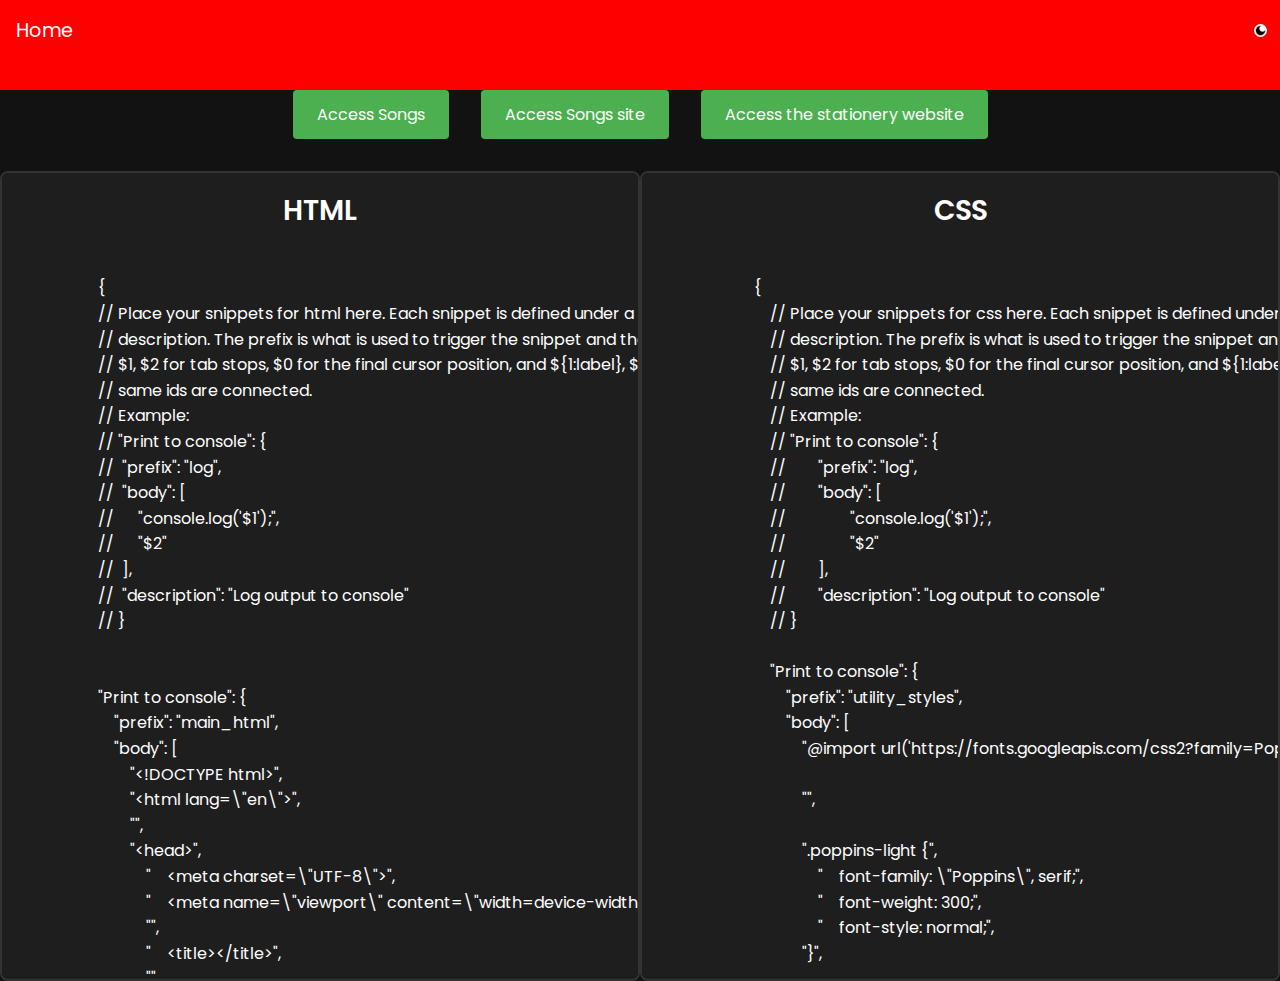
<file: index.html>
<!-- index.html -->

<!DOCTYPE html>
<html lang="en">

<head>
    <meta charset="UTF-8">
    <meta name="viewport" content="width=device-width, initial-scale=1.0">
    <title>Home</title>
    <link rel="stylesheet" href="static/CSS/style.css">
    <link rel="stylesheet" href="static/CSS/utility.css">
</head>

<body class="dark-mode">
    <header>
        <nav>
            <div class="navbar_links">
                <ul>
                    <li><a href="#" aria-label="Home">Home</a></li>
                </ul>
            </div>

            <div class="dark_mode">
                <img src="static/images/dark mode.png" alt="dark mode toggler image" id="dark_mode_toggler">
            </div>
        </nav>
    </header>

    <main>
        <section class="buttons">
            <a href="static/other_HTML/songs.html"><button aria-label="Access Songs">Access Songs</button></a>
            <a href="static/Songs/index.html"><button aria-label="Access Songs site">Access Songs site</button></a>
            <a href="https://soumodeepgoswami.pythonanywhere.com"><button aria-label="Access the stationery website">Access the stationery website</button></a>
        </section>

        <section class="vs_code_snippets">
            <section class="html border">
                <p class="heading">HTML</p>
                <pre>
                    <code>
                    {
                    // Place your snippets for html here. Each snippet is defined under a snippet name and has a prefix, body and 
                    // description. The prefix is what is used to trigger the snippet and the body will be expanded and inserted. Possible variables are:
                    // $1, $2 for tab stops, $0 for the final cursor position, and ${1:label}, ${2:another} for placeholders. Placeholders with the 
                    // same ids are connected.
                    // Example:
                    // "Print to console": {
                    //  "prefix": "log",
                    //  "body": [
                    //      "console.log('$1');",
                    //      "$2"
                    //  ],
                    //  "description": "Log output to console"
                    // }
                    
                    
                    "Print to console": {
                        "prefix": "main_html",
                        "body": [
                            "&lt;!DOCTYPE html&gt;",
                            "&lt;html lang=\"en\"&gt;",
                            "",
                            "&lt;head&gt;",
                                "    &lt;meta charset=\"UTF-8\"&gt;",
                                "    &lt;meta name=\"viewport\" content=\"width=device-width, initial-scale=1.0\"&gt;",
                                "",
                                "    &lt;title&gt;&lt;/title&gt;",
                                "",
                                "    &lt;link rel=\"stylesheet\" href=\"utility.css\"&gt;",
                            "&lt;/head&gt;",
                            "",
                            "&lt;body class=\"\"&gt;",
                                
                                "    &lt;header&gt;",
                                    "        &lt;nav&gt;",
                                        "            &lt;ul&gt;",
                                            "                &lt;li&gt;&lt;/li&gt;",
                                        "            &lt;/ul&gt;",
                                    "        &lt;/nav&gt;",
                                "    &lt;/header&gt;",
                    
                                "    &lt;main&gt;",
                                    "        &lt;section&gt;",
                                    "            $4",
                                    "        &lt;/section&gt;",
                                "    &lt;/main&gt;",
                            "&lt;/body&gt;",
                            "",
                            "&lt;/html&gt;",
                        ],
                        "description": "Log output to console"
                    }
                    }
                </code>
            </pre>
            </section>

            <section class="css border">
                <p class="heading">CSS</p>
                <pre>
                    <code>
                        {
                            // Place your snippets for css here. Each snippet is defined under a snippet name and has a prefix, body and 
                            // description. The prefix is what is used to trigger the snippet and the body will be expanded and inserted. Possible variables are:
                            // $1, $2 for tab stops, $0 for the final cursor position, and ${1:label}, ${2:another} for placeholders. Placeholders with the 
                            // same ids are connected.
                            // Example:
                            // "Print to console": {
                            // 	"prefix": "log",
                            // 	"body": [
                            // 		"console.log('$1');",
                            // 		"$2"
                            // 	],
                            // 	"description": "Log output to console"
                            // }
                        
                            "Print to console": {
                                "prefix": "utility_styles",
                                "body": [
                                    "@import url('https://fonts.googleapis.com/css2?family=Poppins:wght@300&display=swap');",
                        
                                    "",
                                    
                                    ".poppins-light {",
                                        "    font-family: \"Poppins\", serif;",
                                        "    font-weight: 300;",
                                        "    font-style: normal;",
                                    "}",
                        
                                    "",
                        
                                    "* {",
                                        "    margin: 0;",
                                        "    padding: 0;",
                                        "    font-family: \"Poppins\", sans-serif;",
                                    "}",
                                    
                                    "",
                                    
                                    ".dark-mode {",
                                        "    background-color: black;",
                                        "    color: white;",
                                    "}",
                        
                                    "",
                                    
                                    "a {",
                                        "    text-decoration: none;",
                                    "}",
                                    
                                    "",
                        
                                    "$2"
                                ],
                                "description": "Log output to console"
                            }
                        }
                    </code>
                </pre>
            </section>
        </section>
    </main>

    <script src="static/JS/script.js"></script>
</body>

</html>
</file>
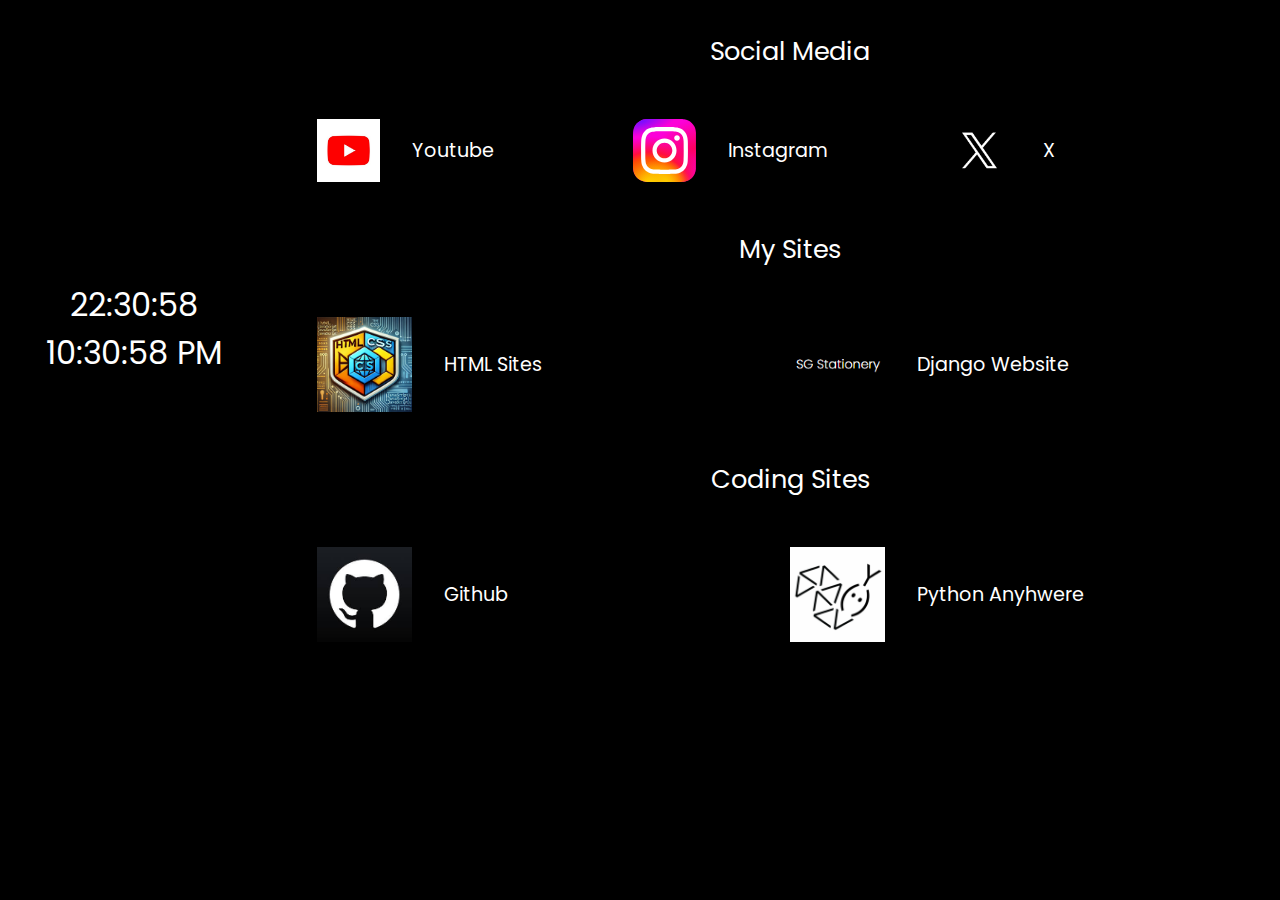
<file: Broswer Template/index.html>
<!DOCTYPE html>
<html lang="en">

<head>
    <meta charset="UTF-8">
    <meta name="viewport" content="width=device-width, initial-scale=1.0">

    <title></title>

    <link rel="stylesheet" href="static/CSS/style.css">
    <link rel="stylesheet" href="static/CSS/utility.css">
</head>

<body class="dark-mode">

    <main>
        <section class="time">
            <p>
                <p id="time-24-hour"></p>
                <p id="time-12-hour"></p>
            </p>
        </section>

        <section class="links">
            <p class="heading">Social Media</p>

            <div class="social_media links_element">
                <div class="link">
                    <a href="https://youtube.com/">
                        <img src="static/media/youtube.jpg" alt="">
                        <p>Youtube</p>
                    </a>
                </div>

                <div class="link">
                    <a href="https://instagram.com/">
                        <img src="static/media/instagram.svg" alt="">
                        <p>Instagram</p>
                    </a>
                </div>

                <div class="link">
                    <a href="https://x.com/">
                        <img src="static/media/X.jpg" alt="">
                        <p>X</p>
                    </a>
                </div>
            </div>

            <p class="heading">My Sites</p>

            <div class="my_sites links_element">
                <div class="link">
                    <a href="https://soumodeepgoswami.github.io/">
                        <img src="static/media/HTML Website.webp" alt="">
                        <p>HTML Sites</p>
                    </a>
                </div>
                
                <div class="link">
                    <a href="https://soumodeepgoswami.pythonanywhere.com/">
                        <img src="static/media/SG Stationery.png" alt="">
                        <p>Django Website</p>
                    </a>
                </div>
            </div>

            <p class="heading">Coding Sites</p>

            <div class="coding_sites links_element">
                <div class="link">
                    <a href="https://github.com/">
                        <img src="static/media/github.jpg" alt="">
                        <p>Github</p>
                    </a>
                </div>
                
                <div class="link">
                    <a href="https://pythonanywhere.com/">
                        <img src="static/media/python anywhere.png" alt="">
                        <p>Python Anyhwere</p>
                    </a>
                </div>
            </div>
                
        </section>
    </main>

    <script src="static/JS/script.js"></script>
</body>

</html>
</file>
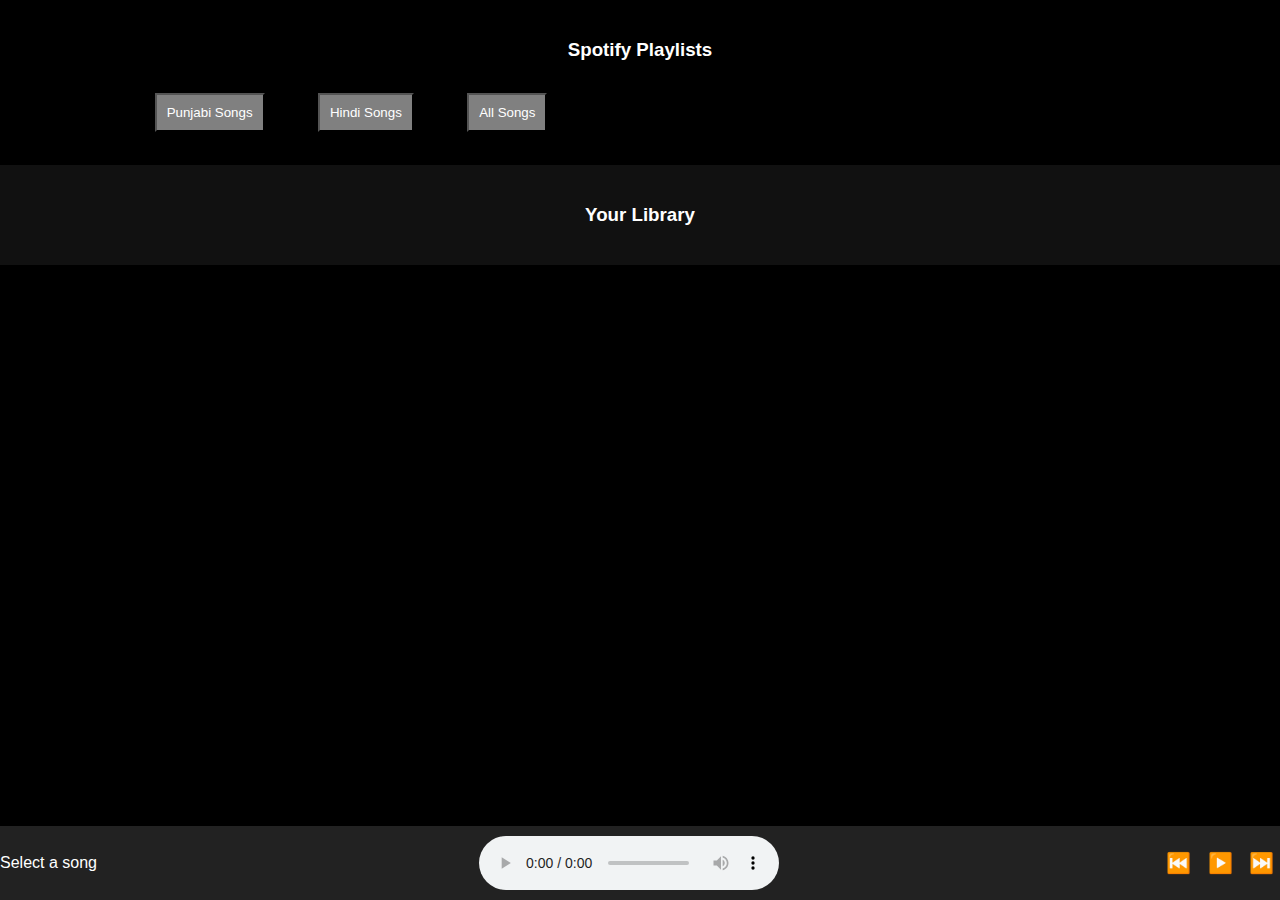
<file: static/Songs by Puspita Goswami/index.html>
<!DOCTYPE html>
<html lang="en">

<head>
    <meta charset="UTF-8">
    <title>Music Player</title>
    <link rel="stylesheet" href="style.css">
    <meta name="viewport" content="width=device-width, initial-scale=1.0, maximum-scale=1.0, user-scalable=no">
</head>

<body>

    <div class="playlists">
        <h3>Spotify Playlists</h1>
        <div id="playlists">
            <!-- Playlists will be added dynamically -->
        </div>
    </div>

    <div class="library">
        <h3>Your Library</h3>
        <ul id="song-list">
            <!-- Songs will be added dynamically -->
        </ul>
    </div>

    <div class="player">
        <p id="now-playing" class="player_element">Select a song</p>
        <audio id="audio-player" class="player_element" controls></audio>
        <div class="controls player_element">
            <button id="prev">⏮️</button>
            <button id="play-pause">▶️</button>
            <button id="next">⏭️</button>
        </div>
    </div>

    <script src="script.js"></script>
</body>

</html>
</file>
<file: static/CSS/style.css>
main {
    display: flex;
    justify-content: center;
    align-items: center;
    flex-direction: column;
    gap: 2rem;
}

header {
    height: 10vh;
    width: 100vw;
    background-color: red;
    position: sticky;
    top: 0;
}

header nav ul {
    display: flex;
    justify-content: center;
    align-items: center;
    list-style-type: none;
    gap: 2rem;
    font-size: 1.2rem;
}

header nav {
    display: flex;
    justify-content: center;
    align-items: center;
    gap: 2rem;
}

header nav ul li {
    padding: 1rem;
}

header nav ul li,
header nav img {
    cursor: pointer;
}

.dark_mode {
    width: 3%;
    margin-left: auto;
    padding: 0.8rem;
}

.dark_mode img {
    border-radius: 2rem;
    width: 100%;
}

.buttons {
    display: flex;
    justify-content: center;
    align-items: center;
    gap: 2rem;
}

.vs_code_snippets {
    display: flex;
    justify-content: center;
    align-items: center;
    width: 100vw;
    height: calc(100vh - 10vh);
}

.html {
    overflow: auto;
    width: calc(100%/2);
    height: 100%;
}

.css {
    overflow: auto;
    width: calc(100%/2);
    height: 100%;
}

.white-mode .border {
    border: 2px solid white;
}

.dark-mode .border {
    border: 2px solid white;
}

@media (max-width:756px) {
    main {
        flex-wrap: wrap;
    }

    header nav ul li {
        flex-wrap: wrap;
    }

    header nav {
        flex-wrap: wrap;
    }

    .buttons{
        flex-wrap: wrap;
    }

    .vs_code_snippets {
        flex-wrap: wrap;
    }

    .html {
        width: 100vw;
    }

    .css {
        width: 100vw;
    }
}
</file>
<file: static/CSS/utility.css>
/* utility.css */

@import url('https://fonts.googleapis.com/css2?family=Poppins:wght@300;400;500;600&display=swap');

* {
    margin: 0;
    padding: 0;
    box-sizing: border-box;
    font-family: "Poppins", sans-serif;
}

body {
    line-height: 1.6;
}

.dark-mode {
    background-color: #121212;
    color: #ffffff;
}

.white-mode {
    background-color: #ffffff;
    color: #000000;
}

a {
    text-decoration: none;
    color: inherit;
}

button {
    font-size: 1rem;
    padding: 0.75rem 1.5rem;
    background-color: #4CAF50;
    color: white;
    border: none;
    border-radius: 4px;
    cursor: pointer;
    transition: background-color 0.3s ease;
}

button:hover {
    background-color: #45a049;
}

.heading {
    text-align: center;
    font-size: 1.75rem;
    font-weight: 600;
    margin-bottom: 1rem;
}

.border {
    border: 2px solid #ccc;
    border-radius: 8px;
    padding: 1rem;
    background-color: #f9f9f9;
}

.dark-mode .border {
    background-color: #1e1e1e;
    border-color: #333;
}
</file>
<file: Broswer Template/static/CSS/style.css>
main{
    display: flex;
    justify-content: center;
    align-items: center;
    gap: 2rem;
}

.time{
    width: 20vw;
    padding: 1rem;
}

.links{
    display: flex;
    justify-content: center;
    align-items: center;
    flex-direction: column;
    gap: 2rem;
    width: 80vw;
    padding: 1rem;
}

.social_media{
    display: grid;
    grid-template-columns: 1fr 1fr 1fr;
    grid-template-rows: 1fr;
    justify-content: center;
    align-items: center;
}

.link a{
    width: 100%;
    display: flex;
    justify-content: center;
    align-items: center;
    gap: 2rem;
}

.link a img{
    width: 20%;
}

.link a p{
    width: 80%;
}

.my_sites{
    display: grid;
    grid-template-columns: 1fr 1fr;
    grid-template-rows: 1fr;
    justify-content: center;
    align-items: center;
}

.coding_sites{
    display: grid;
    grid-template-columns: 1fr 1fr;
    grid-template-rows: 1fr;
    justify-content: center;
    align-items: center;
}

#time-24-hour{
    font-size: 2rem;
    display: flex;
    justify-content: center;
    align-items: center;
}

#time-12-hour{
    font-size: 2rem;
    display: flex;
    justify-content: center;
    align-items: center;
}
</file>
<file: Broswer Template/static/CSS/utility.css>
@import url('https://fonts.googleapis.com/css2?family=Poppins:wght@300&display=swap');

.poppins-light {
    font-family: "Poppins", serif;
    font-weight: 300;
    font-style: normal;
}

* {
    margin: 0;
    padding: 0;
    font-family: "Poppins", sans-serif;
}

.dark-mode {
    background-color: black;
    color: white;
}

a {
    text-decoration: none;
    color: white;
    font-size: 1.2rem;
}

.heading {
    font-size: 1.6rem;
    padding: 1rem;
}
</file>
<file: static/Songs by Puspita Goswami/style.css>
body {
    display: flex;
    font-family: Arial, sans-serif;
    background-color: black;
    color: white;
    margin: 0;
    justify-content: center;
    align-items: center;
    flex-direction: column;
}

.library {
    width: 100%;
    background-color: #111;
    padding: 20px;
    height: 100%;
}

.library ul {
    list-style: none;
    padding: 0;
}

.library button {
    padding: 10px;
    cursor: pointer;
    background-color: grey;
    color: white;
    margin: 1em 2em;
    width: auto;
}

.playlists {
    width: 80%;
    padding: 20px;
}

#playlists {
    display: flex;
    flex-wrap: wrap;
}

.playlist {
    padding: 10px;
    margin: 10px;
    cursor: pointer;
    background-color: grey;
    color: white;
    margin: 1em 2em;
    width: auto;
    text-align: center;
}

.player {
    position: fixed;
    bottom: 0;
    width: 100%;
    background-color: #222;
    padding: 10px;
    display: flex;
    justify-content: space-between;
    align-items: center;
}

/* Media Query for screens smaller than 756px */
@media (max-width: 756px) {
    .player {
        flex-direction: column; /* Stack elements vertically */
        align-items: center;    /* Center horizontally */
        justify-content: center; /* Center vertically */
    }

    .controls button {
        margin: 5px 0; /* Add some margin for spacing between buttons */
    }
}

.controls button {
    background: none;
    border: none;
    color: white;
    font-size: 20px;
    cursor: pointer;
}


h3{
    text-align: center;
}
</file>
